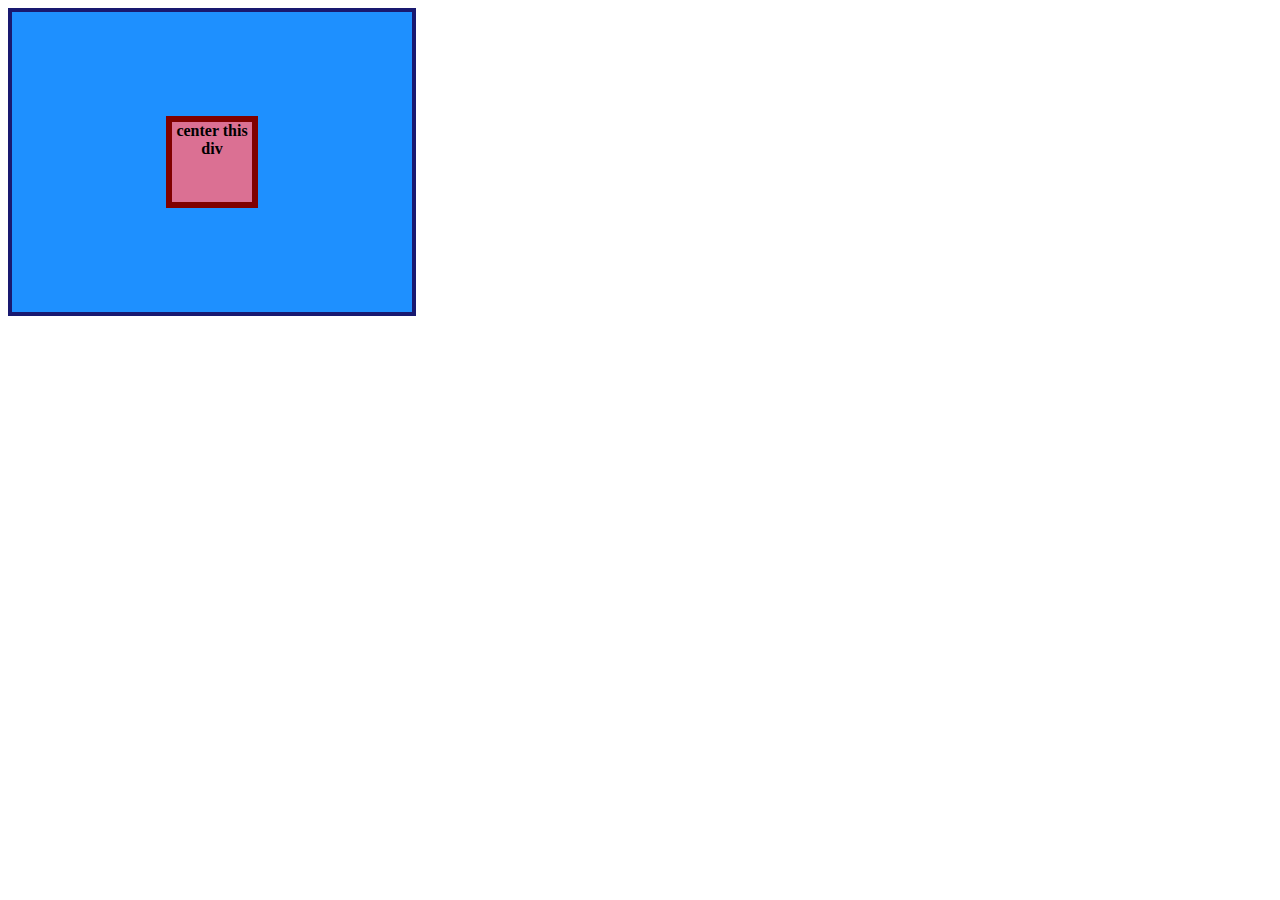
<file: flex/01-flex-center/index.html>
<!DOCTYPE html>
<html lang="en">
  <head>
    <meta charset="UTF-8" />
    <meta http-equiv="X-UA-Compatible" content="IE=edge" />
    <meta name="viewport" content="width=device-width, initial-scale=1.0" />
    <title>CENTER THIS DIV</title>
    <link rel="stylesheet" href="style.css" />
  </head>
  <body>
    <div class="container">
      <div class="box">center this div</div>
    </div>
  </body>
</html>
</file>
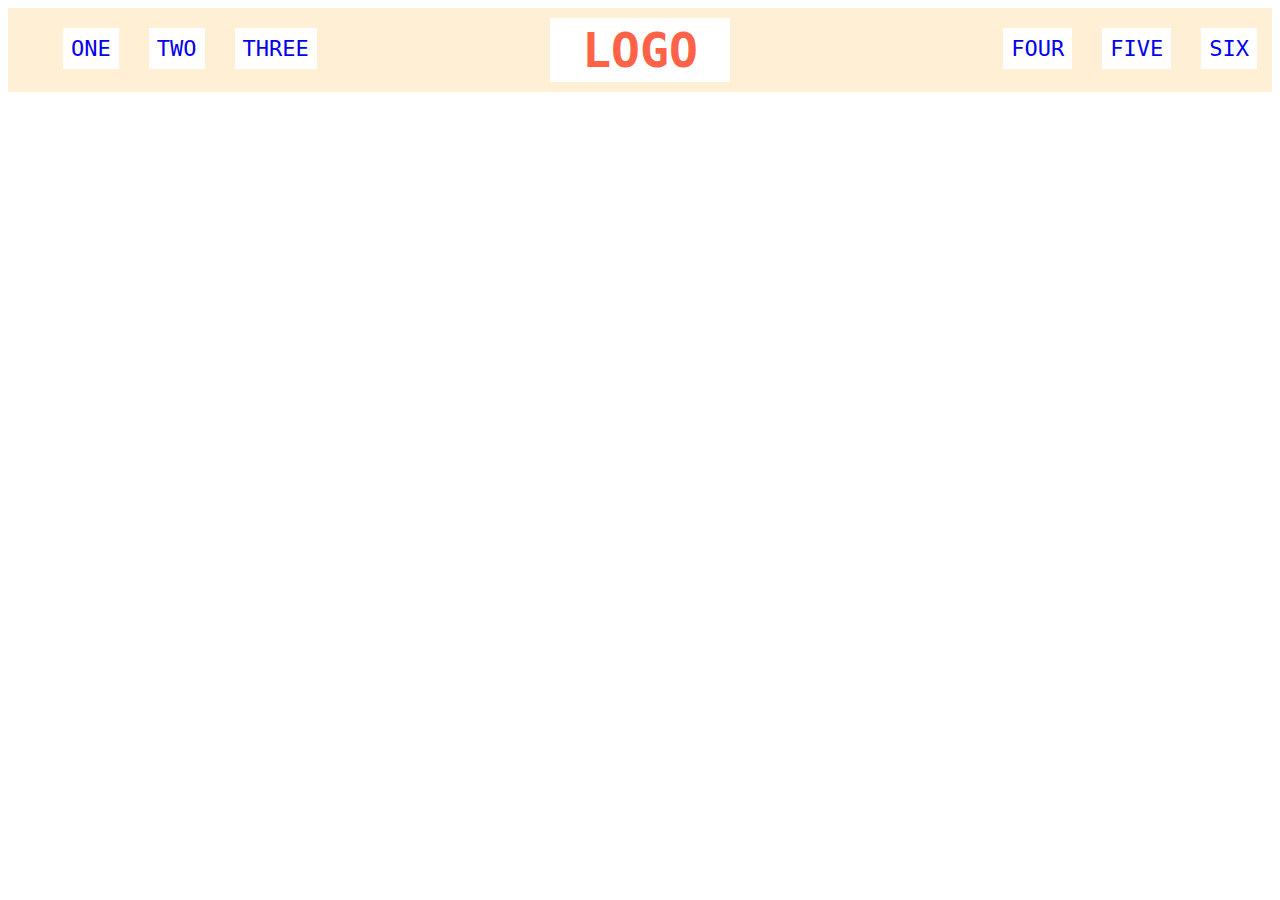
<file: flex/02-flex-header/index.html>
<!DOCTYPE html>
<html lang="en">
  <head>
    <meta charset="UTF-8" />
    <meta http-equiv="X-UA-Compatible" content="IE=edge" />
    <meta name="viewport" content="width=device-width, initial-scale=1.0" />
    <title>Flex Header</title>
    <link rel="stylesheet" href="style.css" />
  </head>
  <body>
    <div class="header">
      <div class="left-links">
        <ul>
          <li><a href="#">ONE</a></li>
          <li><a href="#">TWO</a></li>
          <li><a href="#">THREE</a></li>
        </ul>
      </div>
      <div class="logo">LOGO</div>
      <div class="right-links">
        <ul>
          <li><a href="#">FOUR</a></li>
          <li><a href="#">FIVE</a></li>
          <li><a href="#">SIX</a></li>
        </ul>
      </div>
    </div>
  </body>
</html>
</file>
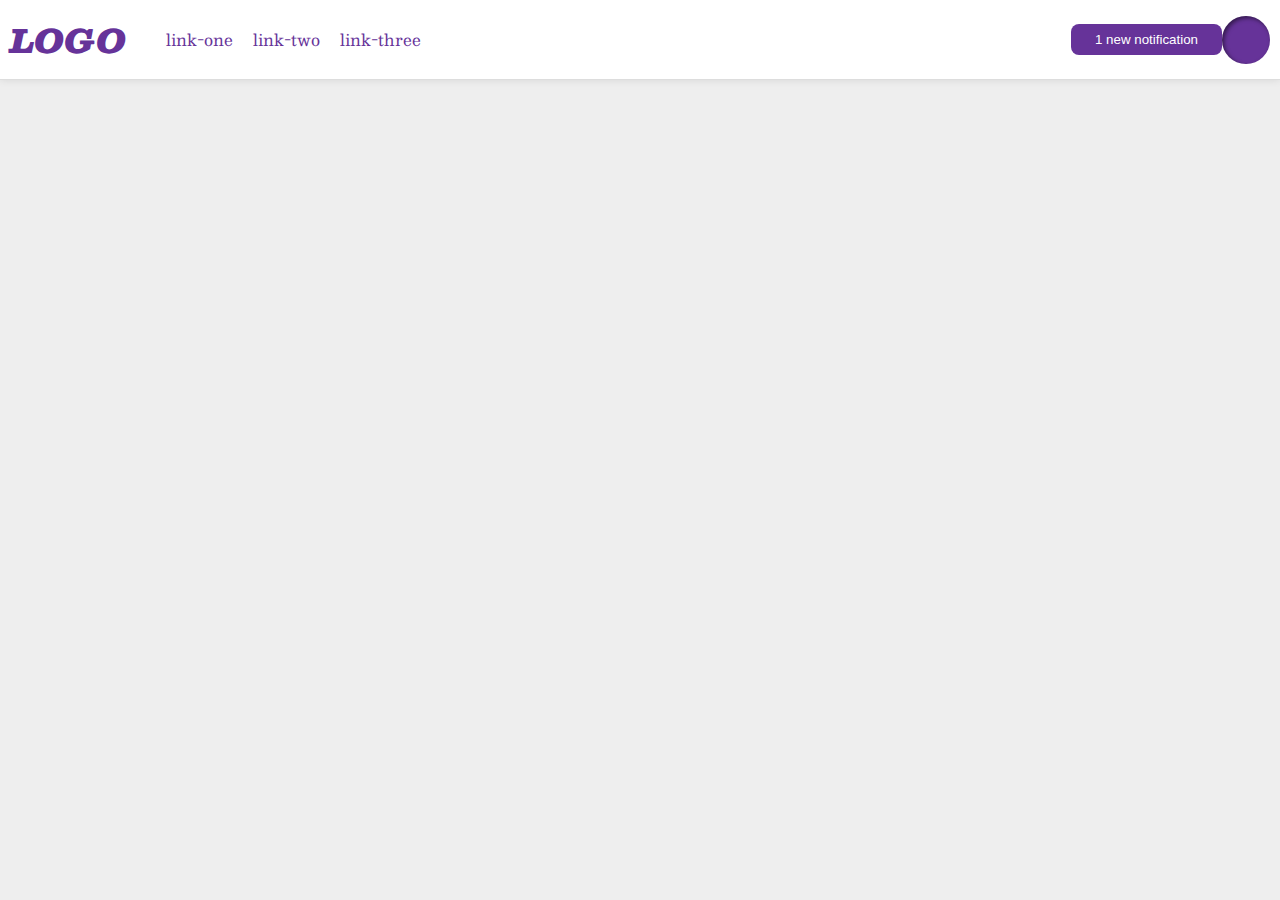
<file: flex/03-flex-header-2/index.html>
<!DOCTYPE html>
<html lang="en">
  <head>
    <meta charset="UTF-8" />
    <meta http-equiv="X-UA-Compatible" content="IE=edge" />
    <meta name="viewport" content="width=device-width, initial-scale=1.0" />
    <title>Flex Header 2</title>
    <link rel="stylesheet" href="style.css" />
  </head>
  <body>
    <div class="header">
      <div class="logo">LOGO</div>
      <ul class="links">
        <li><a href="google.com">link-one</a></li>
        <li><a href="google.com">link-two</a></li>
        <li><a href="google.com">link-three</a></li>
      </ul>
      <button class="notifications">1 new notification</button>
      <div class="profile-image"></div>
    </div>
  </body>
</html>
</file>
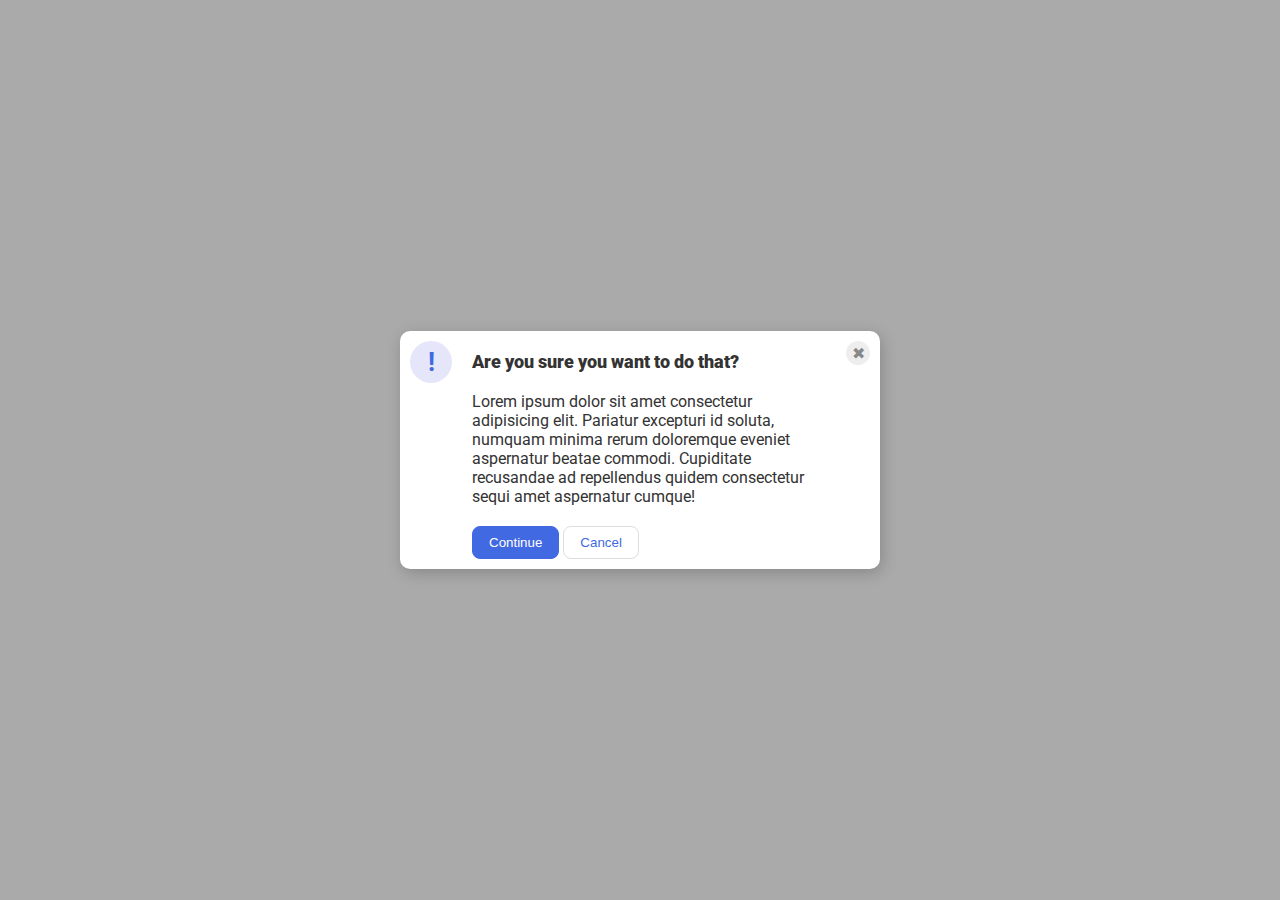
<file: flex/05-flex-modal/index.html>
<!DOCTYPE html>
<html lang="en">
  <head>
    <meta charset="UTF-8" />
    <meta http-equiv="X-UA-Compatible" content="IE=edge" />
    <meta name="viewport" content="width=device-width, initial-scale=1.0" />
    <link rel="stylesheet" href="style.css" />
    <title>Modal</title>
  </head>
  <body>
    <div class="modal">
      <div class="icon-box"><div class="icon">!</div></div>
      <div class="wrapper">
        <div class="header">Are you sure you want to do that?</div>

        <div class="text">
          Lorem ipsum dolor sit amet consectetur adipisicing elit. Pariatur
          excepturi id soluta, numquam minima rerum doloremque eveniet
          aspernatur beatae commodi. Cupiditate recusandae ad repellendus quidem
          consectetur sequi amet aspernatur cumque!
        </div>
        <div class="buttons">
          <button class="continue">Continue</button>
          <button class="cancel">Cancel</button>
        </div>
      </div>
      <div class="close-box"><div class="close-button">✖</div></div>
    </div>
  </body>
</html>
</file>
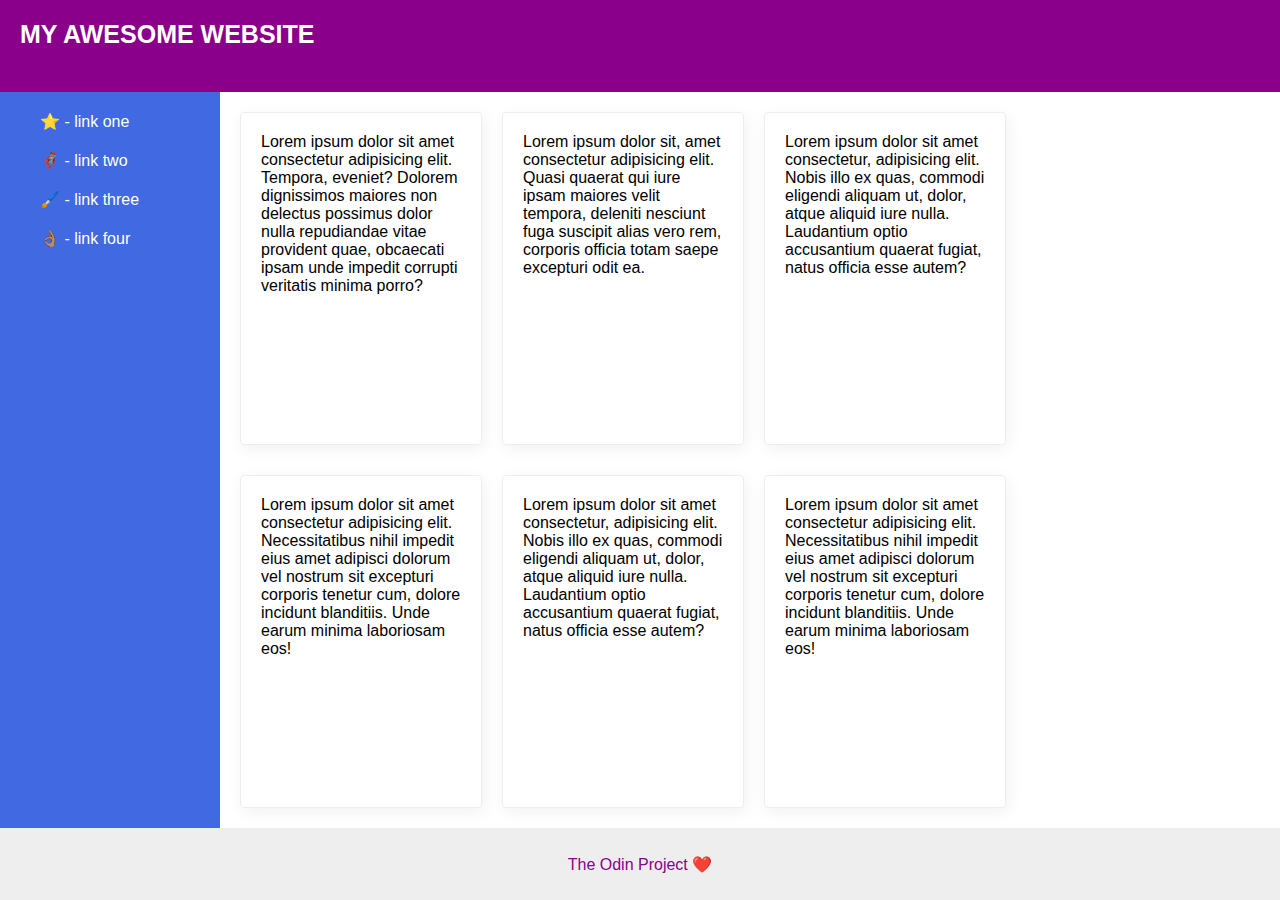
<file: flex/07-flex-layout-2/index.html>
<!DOCTYPE html>
<html lang="en">
  <head>
    <meta charset="UTF-8" />
    <meta http-equiv="X-UA-Compatible" content="IE=edge" />
    <meta name="viewport" content="width=device-width, initial-scale=1.0" />
    <title>The Holy Grail</title>
    <link rel="stylesheet" href="style.css" />
  </head>
  <body>
    <div class="header">MY AWESOME WEBSITE</div>
    <div class="content">
      <div class="sidebar">
        <ul>
          <li><a href="#">⭐ - link one</a></li>
          <li><a href="#">🦸🏽‍♂️ - link two</a></li>
          <li><a href="#">🖌️ - link three</a></li>
          <li><a href="#">👌🏽 - link four</a></li>
        </ul>
      </div>
      <div class="cards">
        <div class="card">
          Lorem ipsum dolor sit amet consectetur adipisicing elit. Tempora,
          eveniet? Dolorem dignissimos maiores non delectus possimus dolor nulla
          repudiandae vitae provident quae, obcaecati ipsam unde impedit
          corrupti veritatis minima porro?
        </div>
        <div class="card">
          Lorem ipsum dolor sit, amet consectetur adipisicing elit. Quasi
          quaerat qui iure ipsam maiores velit tempora, deleniti nesciunt fuga
          suscipit alias vero rem, corporis officia totam saepe excepturi odit
          ea.
        </div>
        <div class="card">
          Lorem ipsum dolor sit amet consectetur, adipisicing elit. Nobis illo
          ex quas, commodi eligendi aliquam ut, dolor, atque aliquid iure nulla.
          Laudantium optio accusantium quaerat fugiat, natus officia esse autem?
        </div>
        <div class="card">
          Lorem ipsum dolor sit amet consectetur adipisicing elit.
          Necessitatibus nihil impedit eius amet adipisci dolorum vel nostrum
          sit excepturi corporis tenetur cum, dolore incidunt blanditiis. Unde
          earum minima laboriosam eos!
        </div>
        <div class="card">
          Lorem ipsum dolor sit amet consectetur, adipisicing elit. Nobis illo
          ex quas, commodi eligendi aliquam ut, dolor, atque aliquid iure nulla.
          Laudantium optio accusantium quaerat fugiat, natus officia esse autem?
        </div>
        <div class="card">
          Lorem ipsum dolor sit amet consectetur adipisicing elit.
          Necessitatibus nihil impedit eius amet adipisci dolorum vel nostrum
          sit excepturi corporis tenetur cum, dolore incidunt blanditiis. Unde
          earum minima laboriosam eos!
        </div>
      </div>
    </div>
    <div class="footer">The Odin Project ❤️</div>
  </body>
</html>
</file>
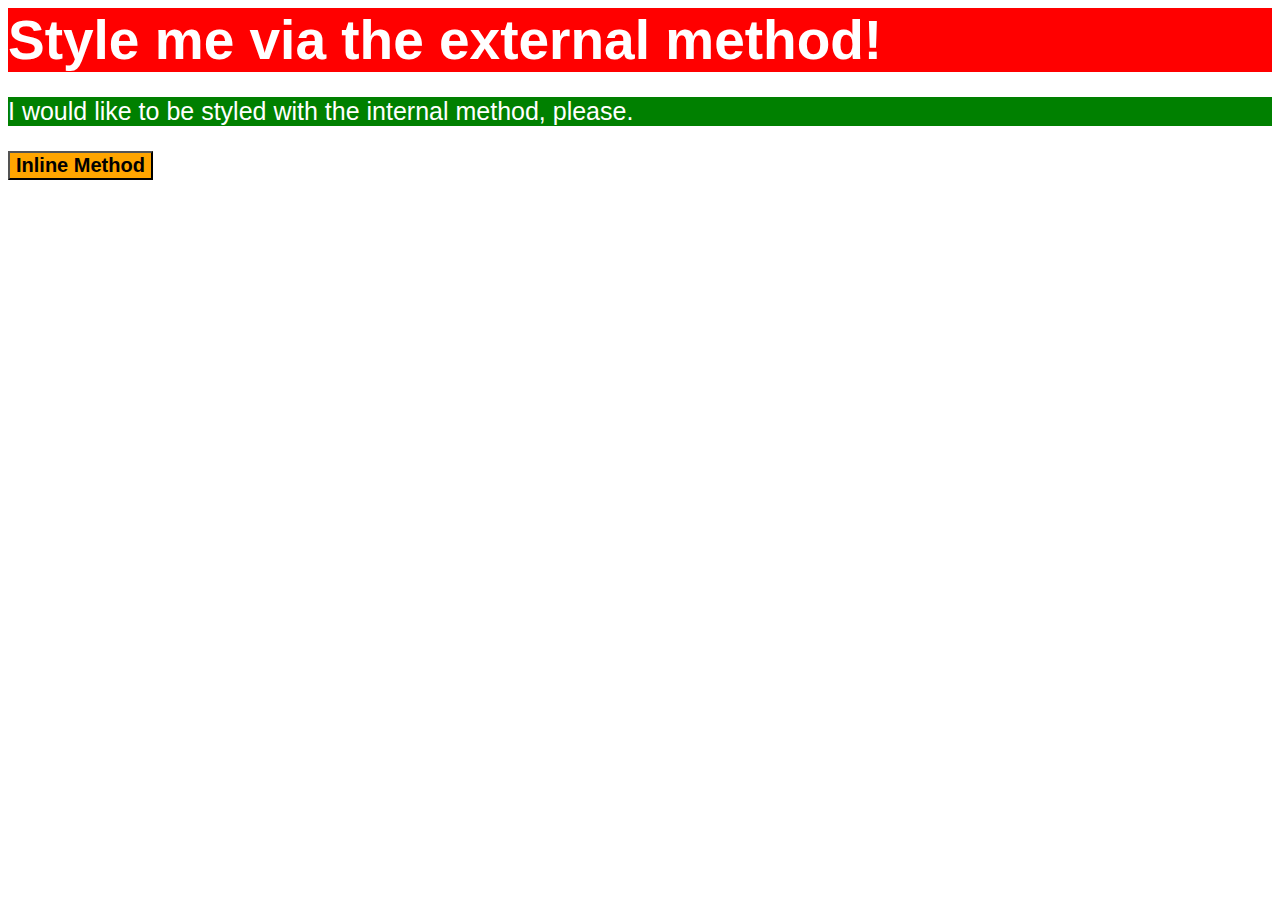
<file: foundations/01-css-methods/index.html>
<!DOCTYPE html>
<html lang="en">
  <head>
    <style>
      .internal {
        background-color: green;
        color: white;
        font-family: sans-serif;
        font-size: 25px;
      }

    </style>
    <link rel="stylesheet" href="style.css"> 
    <meta charset="UTF-8">
    <meta http-equiv="X-UA-Compatible" content="IE=edge">
    <meta name="viewport" content="width=device-width, initial-scale=1.0">
    <title>Methods for Adding CSS</title>
  </head>
  <body>
    <div class="external"> Style me via the external method!</div>
    <p class="internal">I would like to be styled with the internal method, please.</p>
    <button style="background-color: orange; font-size: 20px; font-weight: 600">Inline Method</button>
  </body>
</html>
</file>
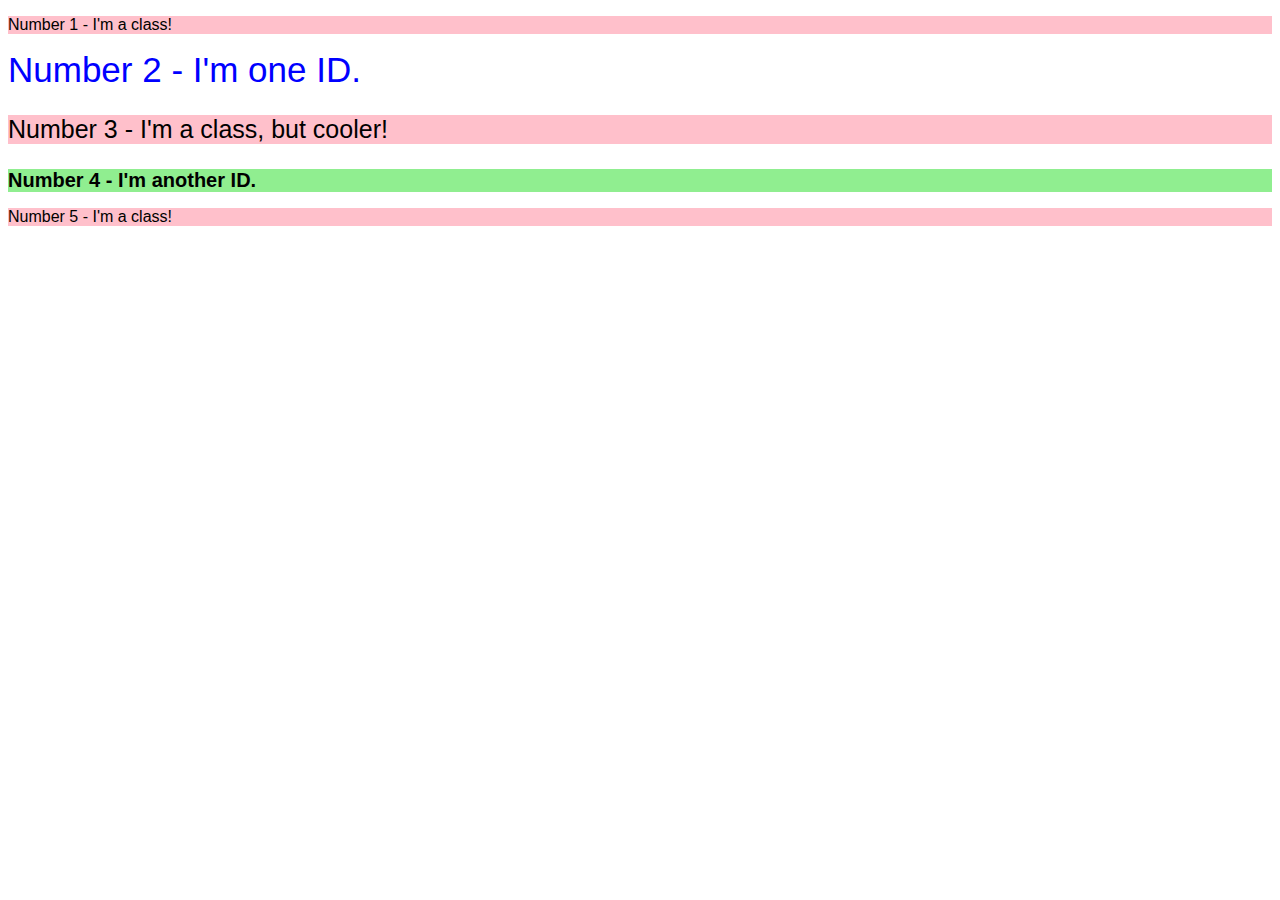
<file: foundations/02-class-id-selectors/index.html>
<!DOCTYPE html>
<html lang="en">
  <head>
    <meta charset="UTF-8" />
    <meta http-equiv="X-UA-Compatible" content="IE=edge" />
    <meta name="viewport" content="width=device-width, initial-scale=1.0" />
    <title>Class and ID Selectors</title>
    <link rel="stylesheet" href="style.css" />
  </head>
  <body>
    <p class="one">Number 1 - I'm a class!</p>
    <div id="one">Number 2 - I'm one ID.</div>
    <p class="cool">Number 3 - I'm a class, but cooler!</p>
    <div id="four">Number 4 - I'm another ID.</div>
    <p class="five">Number 5 - I'm a class!</p>
  </body>
</html>
</file>
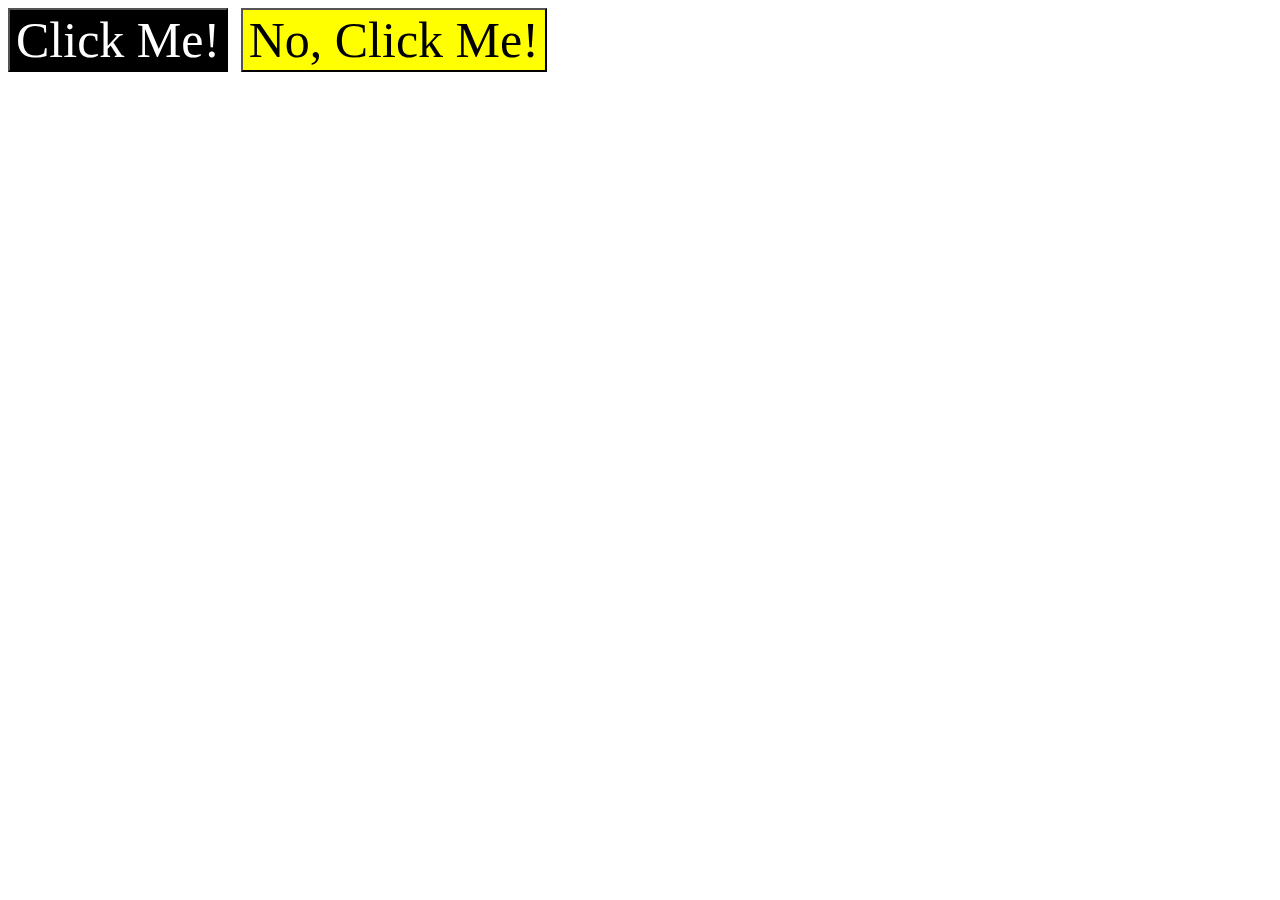
<file: foundations/03-grouping-selectors/index.html>
<!DOCTYPE html>
<html lang="en">
  <head>
    <meta charset="UTF-8" />
    <meta http-equiv="X-UA-Compatible" content="IE=edge" />
    <meta name="viewport" content="width=device-width, initial-scale=1.0" />
    <title>Grouping Selectors</title>
    <link rel="stylesheet" href="style.css" />
  </head>
  <body>
    <button class="black">Click Me!</button>
    <button class="yellow">No, Click Me!</button>
  </body>
</html>
</file>
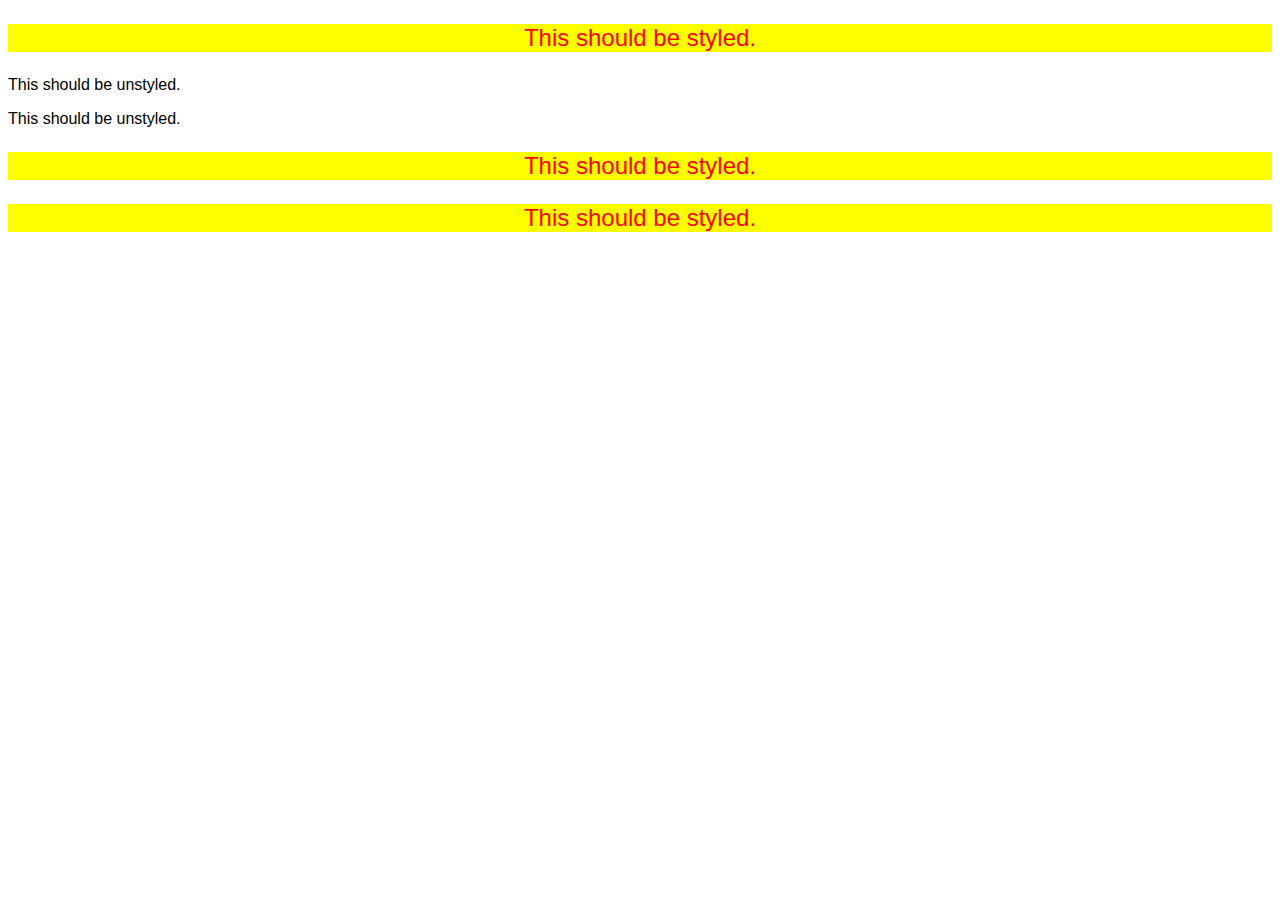
<file: foundations/05-descendant-combinator/index.html>
<!DOCTYPE html>
<html lang="en">
  <head>
    <meta charset="UTF-8" />
    <meta http-equiv="X-UA-Compatible" content="IE=edge" />
    <meta name="viewport" content="width=device-width, initial-scale=1.0" />
    <title>Descendant Combinator</title>
    <link rel="stylesheet" href="style.css" />
  </head>
  <body>
    <div class="container">
      <p class="text">This should be styled.</p>
    </div>
    <p class="text">This should be unstyled.</p>
    <p class="text">This should be unstyled.</p>
    <div class="container">
      <p class="text">This should be styled.</p>
      <p class="text">This should be styled.</p>
    </div>
  </body>
</html>
</file>
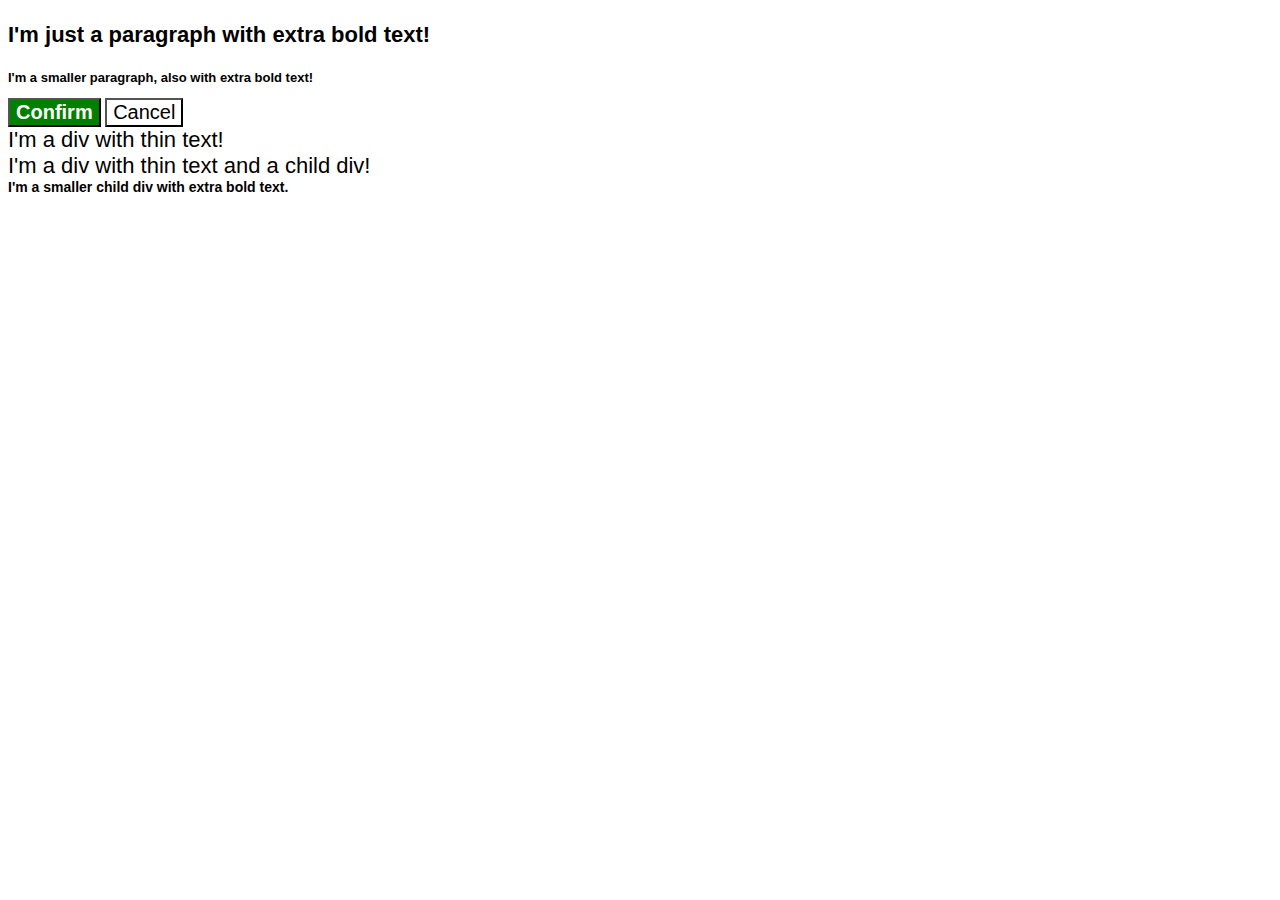
<file: foundations/06-cascade-fix/index.html>
<!DOCTYPE html>
<html lang="en">
  <head>
    <meta charset="UTF-8">
    <meta http-equiv="X-UA-Compatible" content="IE=edge">
    <meta name="viewport" content="width=device-width, initial-scale=1.0">
    <title>Fix the Cascade</title>
    <link rel="stylesheet" href="style.css">
  </head>
  <body>
    <p class="para">I'm just a paragraph with extra bold text!</p>
    <p class="para small-para">I'm a smaller paragraph, also with extra bold text!</p>

    <button id="confirm-button" class="button confirm">Confirm</button>
    <button id="cancel-button" class="button cancel">Cancel</button>

    <div class="text">I'm a div with thin text!</div>
    <div class="text">I'm a div with thin text and a child div!</div>
      <div class="text child">I'm a smaller child div with extra bold text.</div>
    </div>
  </body>
</html>
</file>
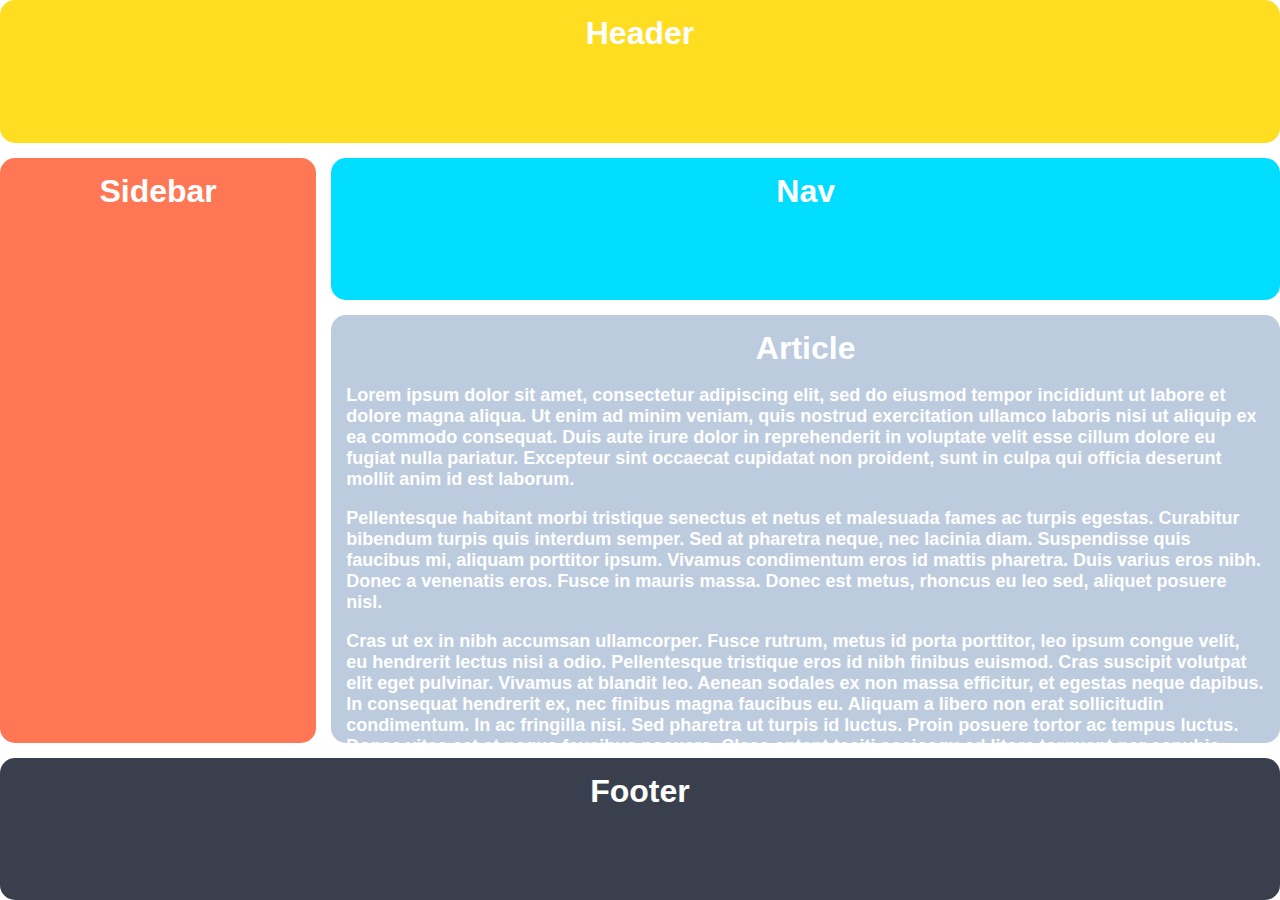
<file: grid/01-grid-layout-1/index.html>
<!DOCTYPE html>
<html lang="en">
  <head>
    <meta charset="UTF-8" />
    <meta http-equiv="X-UA-Compatible" content="IE=edge" />
    <meta name="viewport" content="width=device-width, initial-scale=1.0" />
    <title>The Holy Grail</title>
    <link rel="stylesheet" href="style.css" />
  </head>
  <body>
    <div class="container">
      <div class="header">Header</div>
      <div class="sidebar">Sidebar</div>
      <div class="nav">Nav</div>
      <div class="article">
        Article
        <p>
          Lorem ipsum dolor sit amet, consectetur adipiscing elit, sed do
          eiusmod tempor incididunt ut labore et dolore magna aliqua. Ut enim ad
          minim veniam, quis nostrud exercitation ullamco laboris nisi ut
          aliquip ex ea commodo consequat. Duis aute irure dolor in
          reprehenderit in voluptate velit esse cillum dolore eu fugiat nulla
          pariatur. Excepteur sint occaecat cupidatat non proident, sunt in
          culpa qui officia deserunt mollit anim id est laborum.
        </p>
        <p>
          Pellentesque habitant morbi tristique senectus et netus et malesuada
          fames ac turpis egestas. Curabitur bibendum turpis quis interdum
          semper. Sed at pharetra neque, nec lacinia diam. Suspendisse quis
          faucibus mi, aliquam porttitor ipsum. Vivamus condimentum eros id
          mattis pharetra. Duis varius eros nibh. Donec a venenatis eros. Fusce
          in mauris massa. Donec est metus, rhoncus eu leo sed, aliquet posuere
          nisl.
        </p>
        <p>
          Cras ut ex in nibh accumsan ullamcorper. Fusce rutrum, metus id porta
          porttitor, leo ipsum congue velit, eu hendrerit lectus nisi a odio.
          Pellentesque tristique eros id nibh finibus euismod. Cras suscipit
          volutpat elit eget pulvinar. Vivamus at blandit leo. Aenean sodales ex
          non massa efficitur, et egestas neque dapibus. In consequat hendrerit
          ex, nec finibus magna faucibus eu. Aliquam a libero non erat
          sollicitudin condimentum. In ac fringilla nisi. Sed pharetra ut turpis
          id luctus. Proin posuere tortor ac tempus luctus. Donec vitae est et
          neque faucibus posuere. Class aptent taciti sociosqu ad litora
          torquent per conubia nostra, per inceptos himenaeos.
        </p>
      </div>
      <div class="footer">Footer</div>
    </div>
  </body>
</html>
</file>
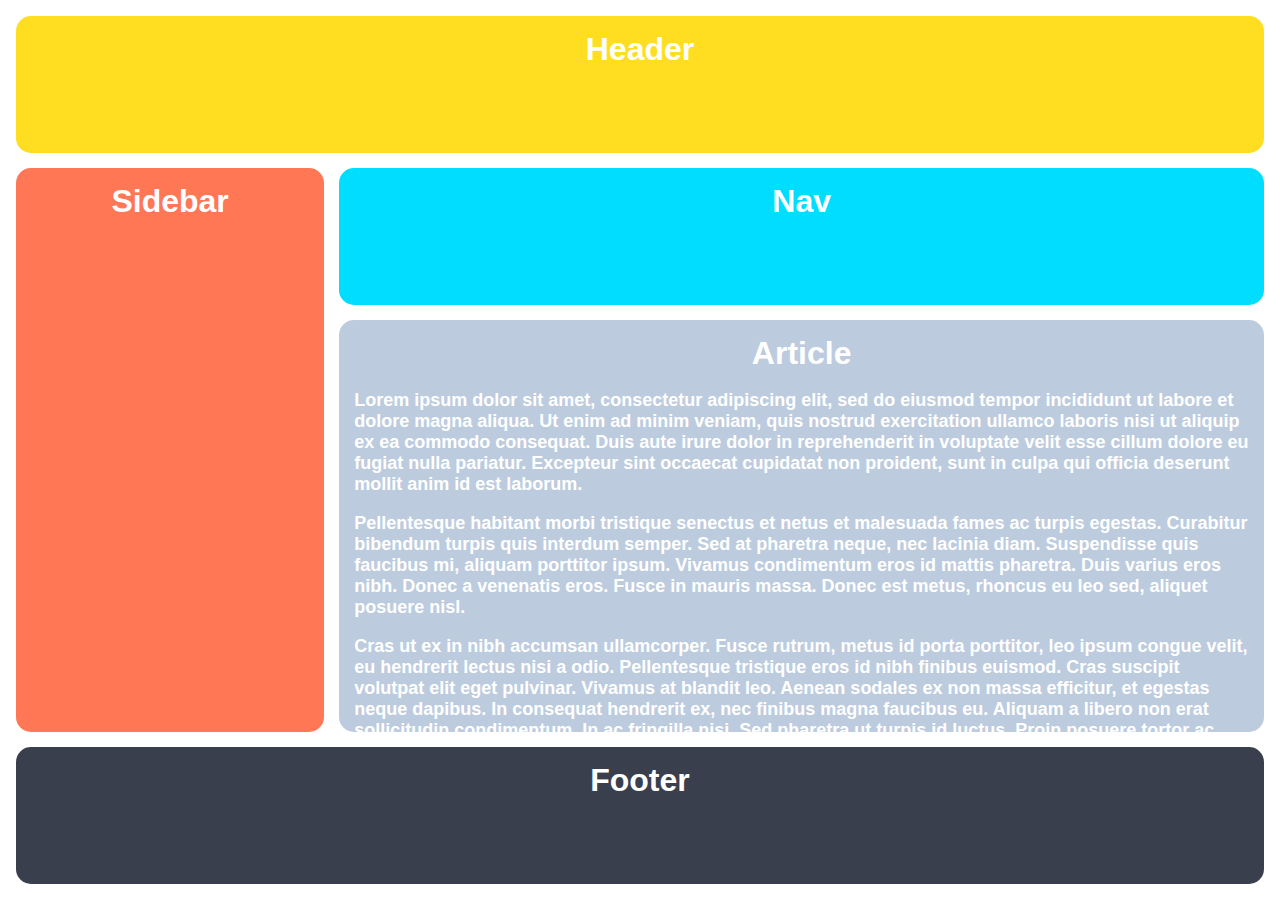
<file: grid/02-grid-layout-2/index.html>
<!DOCTYPE html>
<html lang="en">
  <head>
    <meta charset="UTF-8" />
    <meta http-equiv="X-UA-Compatible" content="IE=edge" />
    <meta name="viewport" content="width=device-width, initial-scale=1.0" />
    <title>Responsive Holy Grail</title>
    <link rel="stylesheet" href="style.css" />
  </head>
  <body>
    <div class="container">
      <div class="header">Header</div>
      <div class="sidebar">Sidebar</div>
      <div class="nav">Nav</div>
      <div class="article">
        Article
        <p>
          Lorem ipsum dolor sit amet, consectetur adipiscing elit, sed do
          eiusmod tempor incididunt ut labore et dolore magna aliqua. Ut enim ad
          minim veniam, quis nostrud exercitation ullamco laboris nisi ut
          aliquip ex ea commodo consequat. Duis aute irure dolor in
          reprehenderit in voluptate velit esse cillum dolore eu fugiat nulla
          pariatur. Excepteur sint occaecat cupidatat non proident, sunt in
          culpa qui officia deserunt mollit anim id est laborum.
        </p>
        <p>
          Pellentesque habitant morbi tristique senectus et netus et malesuada
          fames ac turpis egestas. Curabitur bibendum turpis quis interdum
          semper. Sed at pharetra neque, nec lacinia diam. Suspendisse quis
          faucibus mi, aliquam porttitor ipsum. Vivamus condimentum eros id
          mattis pharetra. Duis varius eros nibh. Donec a venenatis eros. Fusce
          in mauris massa. Donec est metus, rhoncus eu leo sed, aliquet posuere
          nisl.
        </p>
        <p>
          Cras ut ex in nibh accumsan ullamcorper. Fusce rutrum, metus id porta
          porttitor, leo ipsum congue velit, eu hendrerit lectus nisi a odio.
          Pellentesque tristique eros id nibh finibus euismod. Cras suscipit
          volutpat elit eget pulvinar. Vivamus at blandit leo. Aenean sodales ex
          non massa efficitur, et egestas neque dapibus. In consequat hendrerit
          ex, nec finibus magna faucibus eu. Aliquam a libero non erat
          sollicitudin condimentum. In ac fringilla nisi. Sed pharetra ut turpis
          id luctus. Proin posuere tortor ac tempus luctus. Donec vitae est et
          neque faucibus posuere. Class aptent taciti sociosqu ad litora
          torquent per conubia nostra, per inceptos himenaeos.
        </p>
      </div>
      <div class="footer">Footer</div>
    </div>
  </body>
</html>
</file>
<file: flex/01-flex-center/style.css>
.container {
  background: dodgerblue;
  border: 4px solid midnightblue;
  width: 400px;
  height: 300px;
  display: flex;
  justify-content: center;
  align-items: center;
}

.box {
  background: palevioletred;
  font-weight: bold;
  text-align: center;
  border: 6px solid maroon;
  width: 80px;
  height: 80px;
}
</file>
<file: flex/02-flex-header/style.css>
.header {
  font-family: monospace;
  background: papayawhip;
  display: flex;
}

.logo {
  font-size: 48px;
  font-weight: 900;
  color: tomato;
  background: white;
  padding: 4px 32px;
  margin: 10px;
}

ul {
  /* this removes the dots on the list items*/
  list-style-type: none;
  display: flex;
  align-items: center;
}
li {
  margin: 15px;
}

a {
  font-size: 22px;
  background: white;
  padding: 8px;
  /* this removes the line under the links */
  text-decoration: none;
}

.left-links {
  margin-right: auto;
}
.right-links {
  margin-left: auto;
}
</file>
<file: flex/03-flex-header-2/style.css>
/* this is some magical font-importing.  
you'll learn about it later. */
@import url("https://fonts.googleapis.com/css2?family=Besley:ital,wght@0,400;1,900&display=swap");

body {
  margin: 0;
  background: #eee;
  font-family: Besley, serif;
}

.header {
  background: white;
  border-bottom: 1px solid #ddd;
  box-shadow: 0 0 8px rgba(0, 0, 0, 0.1);
  display: flex;
  align-items: center;
  padding: 10px;
}

.profile-image {
  background: rebeccapurple;
  box-shadow: inset 2px 2px 4px rgba(0, 0, 0, 0.5);
  border-radius: 50%;
  width: 48px;
  height: 48px;
}

.logo {
  color: rebeccapurple;
  font-size: 32px;
  font-weight: 900;
  font-style: italic;
}

button {
  border: none;
  border-radius: 8px;
  background: rebeccapurple;
  color: white;
  padding: 8px 24px;
}

a {
  /* this removes the line under our links */
  text-decoration: none;
  color: rebeccapurple;
}

ul {
  list-style-type: none;
  display: flex;
  gap: 20px;
}

.notifications {
  margin-left: auto;
}
</file>
<file: flex/05-flex-modal/style.css>
@import url("https://fonts.googleapis.com/css2?family=Roboto:wght@400;700&display=swap");

html,
body {
  height: 100%;
}

body {
  font-family: Roboto, sans-serif;
  margin: 0;
  background: #aaa;
  color: #333;
  /* I'll give you this one for free lol */
  display: flex;
  align-items: center;
  justify-content: center;
}

.modal {
  background: white;
  width: 480px;
  border-radius: 10px;
  box-shadow: 2px 4px 16px rgba(0, 0, 0, 0.2);
  display: flex;
}

.icon {
  color: royalblue;
  font-size: 26px;
  font-weight: 700;
  background: lavender;
  width: 42px;
  height: 42px;
  border-radius: 50%;
  display: flex;
  align-items: center;
  justify-content: center;
}

.close-button {
  background: #eee;
  border-radius: 50%;
  color: #888;
  font-weight: 400;
  font-size: 16px;
  height: 24px;
  width: 24px;
  display: flex;
  align-items: center;
  justify-content: center;
  margin-left: auto;
}

button {
  padding: 8px 16px;
  border-radius: 8px;
}

button.continue {
  background: royalblue;
  border: 1px solid royalblue;
  color: white;
}

button.cancel {
  background: white;
  border: 1px solid #ddd;
  color: royalblue;
}
.wrapper {
  display: flex;
  flex-direction: column;
}
.buttons,
.header,
.text,
.icon-box,
.close-box {
  margin: 10px;
}
.header {
  font-size: large;
  font-weight: 900;
  margin-top: 20px;
}
</file>
<file: flex/07-flex-layout-2/style.css>
body {
  font-family: -apple-system, BlinkMacSystemFont, "Segoe UI", Roboto, Oxygen,
    Ubuntu, Cantarell, "Open Sans", "Helvetica Neue", sans-serif;
  margin: 0;
  min-height: 100vh;
}

.header {
  height: 72px;
  background: darkmagenta;
  color: white;
}

.footer {
  height: 72px;
  background: #eee;
  color: darkmagenta;
}

.sidebar {
  width: 300px;
  background: royalblue;
}

.card {
  border: 1px solid #eee;
  box-shadow: 2px 4px 16px rgba(0, 0, 0, 0.06);
  border-radius: 4px;
}

/* My solution below this line */

.content {
  display: flex;
  flex: 1 0 0;
}
.cards {
  display: flex;
  padding: 20px;
  flex-wrap: wrap;
  gap: 30px 20px;
}
.card {
  max-width: 200px;
  max-height: 300px;
  padding: 20px;
}
.sidebar {
  min-width: 220px;
}
li {
  list-style-type: none;
  margin-top: 20px;
}
a {
  color: white;
  text-decoration: none;
}
.header {
  font-size: 25px;
  font-weight: 900;
  padding: 20px 0 0 20px;
}
body {
  display: flex;
  flex-direction: column;
}
.footer {
  display: flex;
  justify-content: center;
  align-items: center;
}
</file>
<file: foundations/01-css-methods/style.css>
.external {
  color: White;
  background-color: red;
  font-family: Arial, Helvetica, sans-serif;
  font-size: 55px;
  font-weight: bold;
}
</file>
<file: foundations/02-class-id-selectors/style.css>
* {
  font-family: sans-serif;
}

.one,
.five,
.cool {
  background-color: pink;
}
#one {
  color: blue;
  font-size: 35px;
}
#four {
  background-color: lightgreen;
  font-size: 20px;
  font-weight: bold;
}
.cool {
  font-size: 25px;
}
</file>
<file: foundations/03-grouping-selectors/style.css>
* { font-family: serif;
    font-size: 50px;}
    
.black {

background-color: black;
color: white;

}
.yellow{
    background-color: yellow; 
}
</file>
<file: foundations/05-descendant-combinator/style.css>
* {
  font-family: sans-serif;
}

.container .text {
  background-color: yellow;
  font-size: x-large;
  color: red;
  text-align: center;
}
</file>
<file: foundations/06-cascade-fix/style.css>
body {
  font-family: Arial, Helvetica, sans-serif;
}

.para,
.small-para {
  color: black;
  font-weight: 900;
}

.para.small-para {
  font-size: small;
  font-weight: 900;
}

.para {
  font-size: 22px;
  font-weight: 900;
}

.button.confirm {
  background: green;
  color: white;
  font-weight: bold;
}

.button {
  background-color: rgb(255, 255, 255);
  color: rgb(0, 0, 0);
  font-size: 20px;
}

.text.child {
  color: rgb(0, 0, 0);
  font-weight: 900;
  font-size: 14px;
}

div.text {
  color: rgb(0, 0, 0);
  font-size: 22px;
  font-weight: 100;
}
</file>
<file: grid/01-grid-layout-1/style.css>
* {
  box-sizing: border-box;
}
body,
html {
  height: 100%;
  margin: 0;
}

.container {
  display: grid;
  grid-template: minmax(15px, 1fr) minmax(15px, 1fr) minmax(15px, 3fr) minmax(
      15px,
      1fr
    ) / minmax(15px, 1fr) minmax(15px, 3fr);
  gap: 15px;
  text-align: center;
  height: 100%;
  box-sizing: border-box;
}

.container div {
  padding: 15px;
  font-size: 32px;
  font-family: Helvetica;
  font-weight: bold;
  color: white;
  border-radius: 15px;
}

.header {
  grid-area: 1 / 3/ 1/ 1;

  background-color: #ffde22;
}

.sidebar {
  background-color: #ff7755;
  grid-area: 2 / 1 / 4/ 2;
}

.nav {
  background-color: #00ddff;
}

.article {
  background-color: #bccbde;
}

.article p {
  font-size: 18px;
  font-family: sans-serif;
  color: white;
  text-align: left;
}

.footer {
  background-color: #393f4d;
  grid-area: 4/ 1 / 5 / 3;
}
</file>
<file: grid/02-grid-layout-2/style.css>
body,
html {
  height: 100%;
  margin: 0;
}

.container {
  text-align: center;
  height: 100%;
  padding: 16px;
  box-sizing: border-box;

  display: grid;
 grid-template:  minmax(15px, 1fr) minmax(15px, 1fr) minmax(15px, 3fr) minmax(
  15px,
  1fr
) / minmax(15px, 1fr) minmax(15px, 3fr);
  gap: 15px;
}

.container div {
  padding: 15px;
  font-size: 32px;
  font-family: Helvetica;
  font-weight: bold;
  color: white;
  border-radius: 15px;
}

.header {
  background-color: #ffde22;
  grid-column: 1 / 3;
}

.sidebar {
  background-color: #ff7755;
  color: black;
  grid-row: 2 / 4;
}

.nav {
  background-color: #00ddff;
}

.article {
  background-color: #bccbde;
}

.article p {
  font-size: 18px;
  font-family: sans-serif;
  color: white;
  text-align: left;
}

.footer {
  background-color: #393f4d;
  grid-column: 1 / 3;
}
</file>
